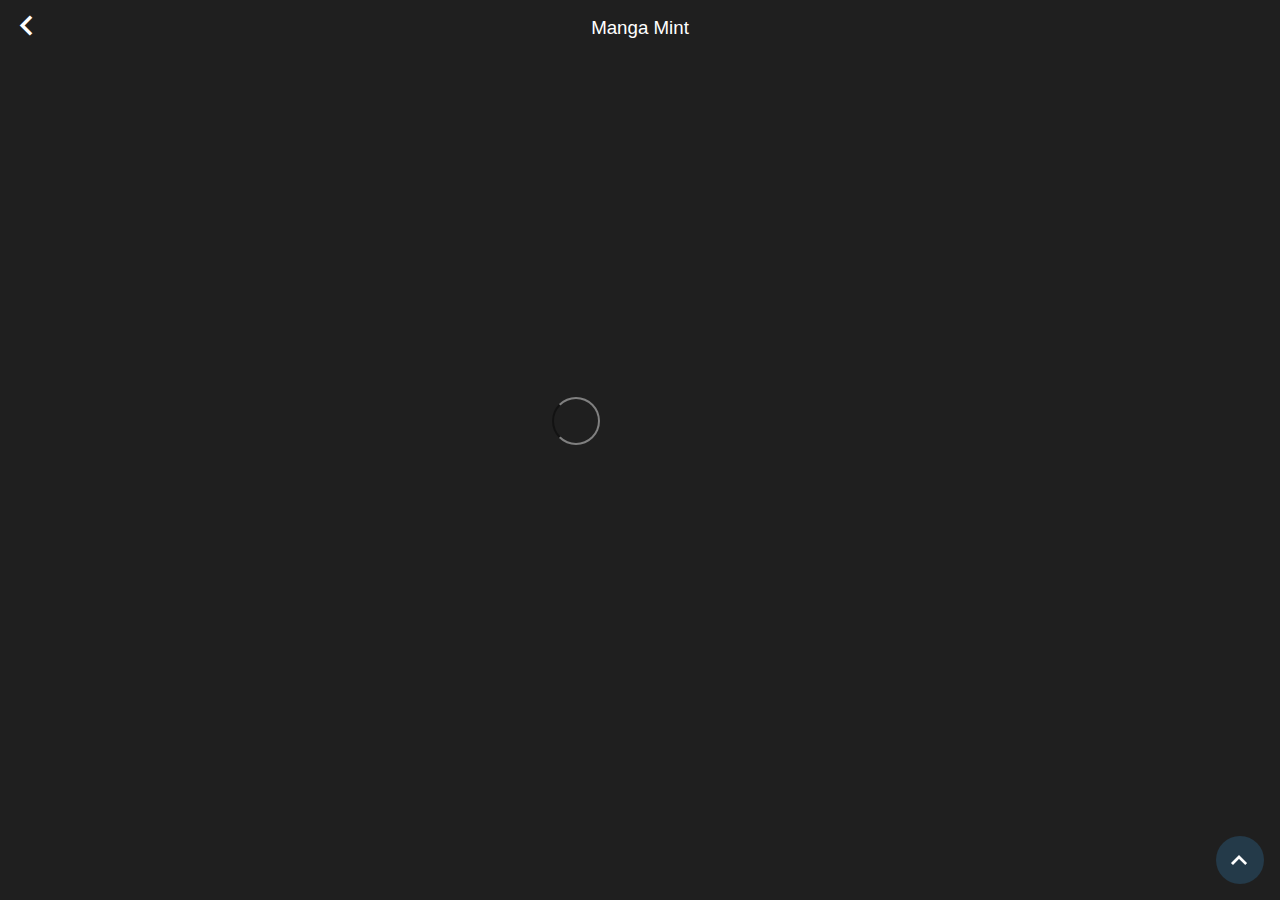
<file: chapter_page.html>
<!DOCTYPE html>
<html lang="en">
<head>
    <meta charset="UTF-8">
    <meta http-equiv="X-UA-Compatible" content="IE=edge">
    <meta name="viewport" content="width=device-width, initial-scale=1.0">
    <title>Chapter - Manga Mint</title>
    <link rel="stylesheet" href="css/icon/flaticon.css">
    <link rel="stylesheet" href="css/chapter_page.css">
</head>
<body>
    <header>
        <a href="detail_page.html" class="back-btn"><i class="flaticon-right"></i></a>
        <a href="index.html"><h3 class="title-heading">Manga Mint</h3></a>
    </header>

    <div class="chapter-frame-wrapper">
        <div class="chapter-frame">
            <!-- <div class="load-bar"></div> -->
            <!-- <img src="https://cdn.komiku.co.id/wp-content/uploads/2350456-1.jpg" alt=""> -->
        </div>
    </div>

    <a href="#" class="to-top"><i class="flaticon-right"></i></a>
    <script src="js/chapter_page.js"></script>
</body>
</html>
</file>
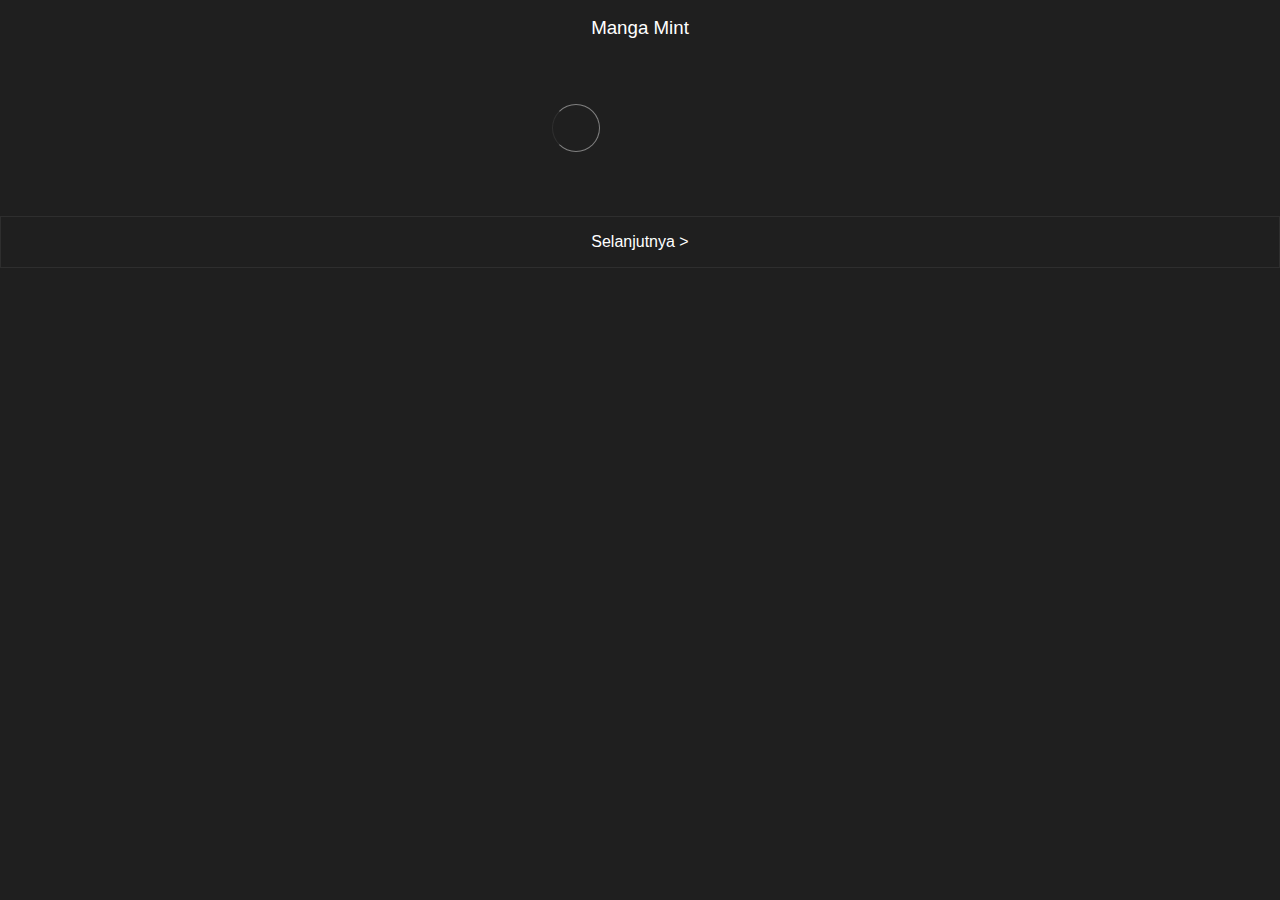
<file: genre_page.html>
<!DOCTYPE html>
<html lang="en">
<head>
    <meta charset="UTF-8">
    <meta http-equiv="X-UA-Compatible" content="IE=edge">
    <meta name="viewport" content="width=device-width, initial-scale=1.0">
    <title>Selengkapnya - Manga Mint</title>
    <link rel="stylesheet" href="css/genre_page.css">
</head>
<body>
    <header>
        <a href="index.html"><h3>Manga Mint</h3></a>
    </header>
    <h3 class="title-top"></h3>

    <div class="card-wrapper">
        <div class="load-bar"></div>
    </div>
    <a href="#" class="next-btn">Selanjutnya ></a>
    <script src="js/genre_page.js"></script>
</body>
</html>
</file>
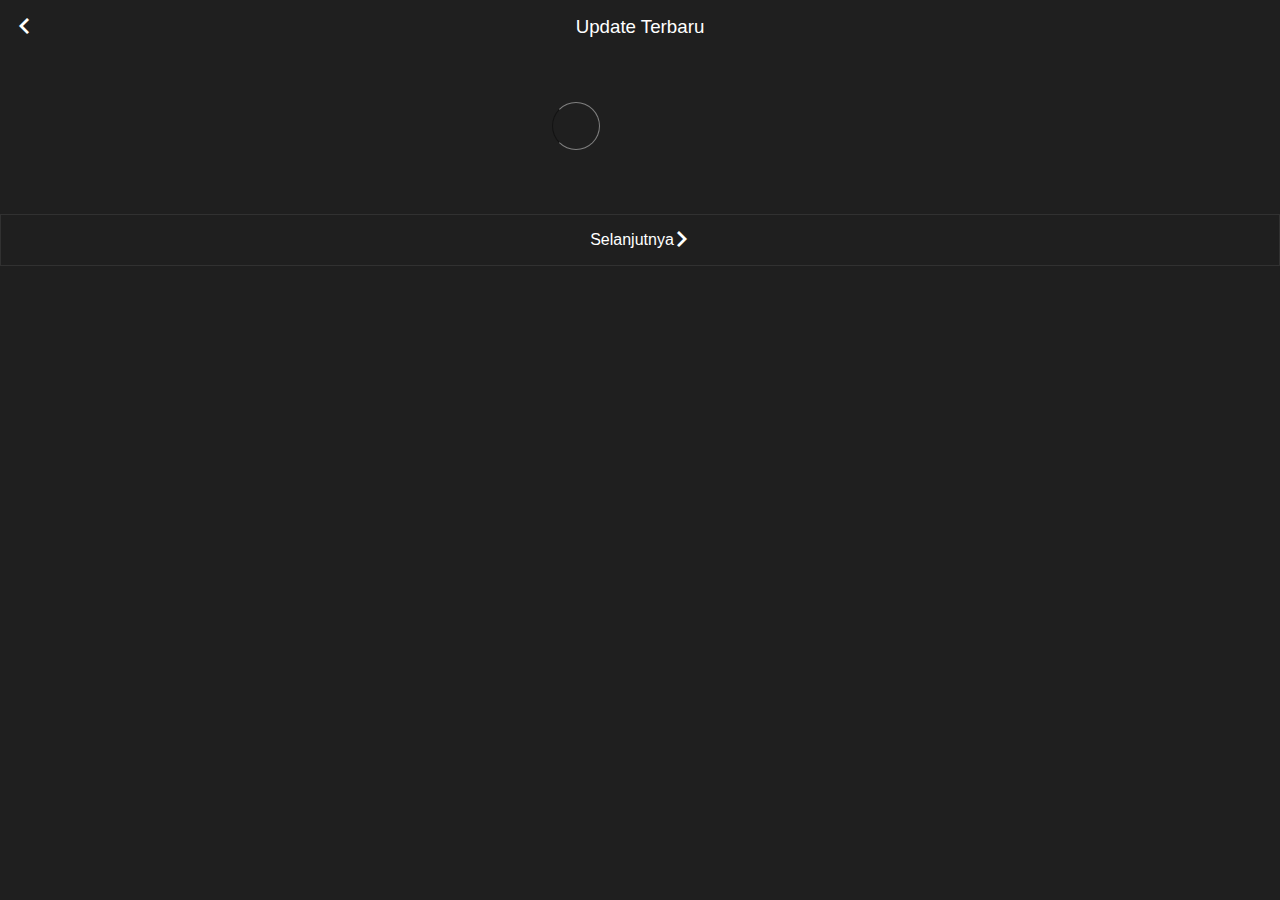
<file: latest_page.html>
<!DOCTYPE html>
<html lang="en">
<head>
    <meta charset="UTF-8">
    <meta http-equiv="X-UA-Compatible" content="IE=edge">
    <meta name="viewport" content="width=device-width, initial-scale=1.0">
    <title>Latets - Manga Mint</title>
    <link rel="stylesheet" href="css/icon/flaticon.css">
    <link rel="stylesheet" href="css/latest_page.css">
</head>
<body>
    <div class="container">
        <header>
            <a href="index.html" class="back-btn"><i class="flaticon-right"></i></a>
            <a href="index.html" ><h3 class="title-top">Update Terbaru</h3></a>
        </header>
    
        <div class="card-wrapper">
            <div class="load-bar"></div>
        </div>

        <a href="#" class="next-btn">Selanjutnya <i class="flaticon-right"></i></a>
        
    </div>
    <script src="js/latest_page.js"></script>
</body>
</html>
</file>
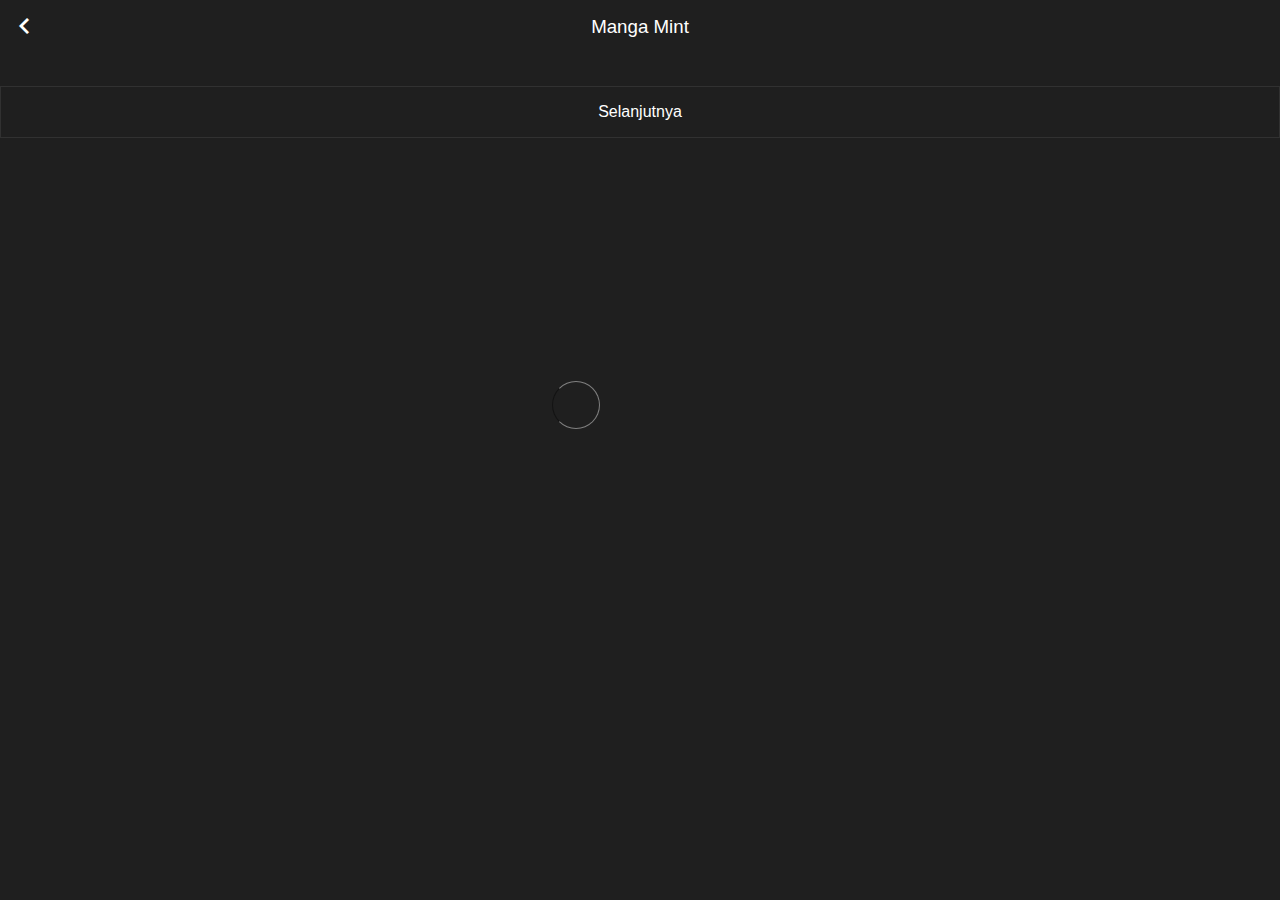
<file: manh_page.html>
<!DOCTYPE html>
<html lang="en">
    <head>
        <meta charset="UTF-8" />
        <meta http-equiv="X-UA-Compatible" content="IE=edge" />
        <meta name="viewport" content="width=device-width, initial-scale=1.0" />
        <title>Manga Mint</title>
        <link rel="stylesheet" href="css/icon/flaticon.css" />
        <link rel="stylesheet" href="css/manh_page.css" />
    </head>
    <body>
        <div class="container">
            <header>
                <a href="index.html" class="back-btn"><i class="flaticon-right"></i></a>
                <a href="index.html"><h3 class="title-top">Manga Mint</h3></a>
            </header>
        
            <div class="card-wrapper">
                <div class="load-bar"></div>
            </div>
            <a href="#" class="next-btn">Selanjutnya</a>
        </div>

        <script src="js/manh_page.js"></script>
    </body>
</html>
</file>
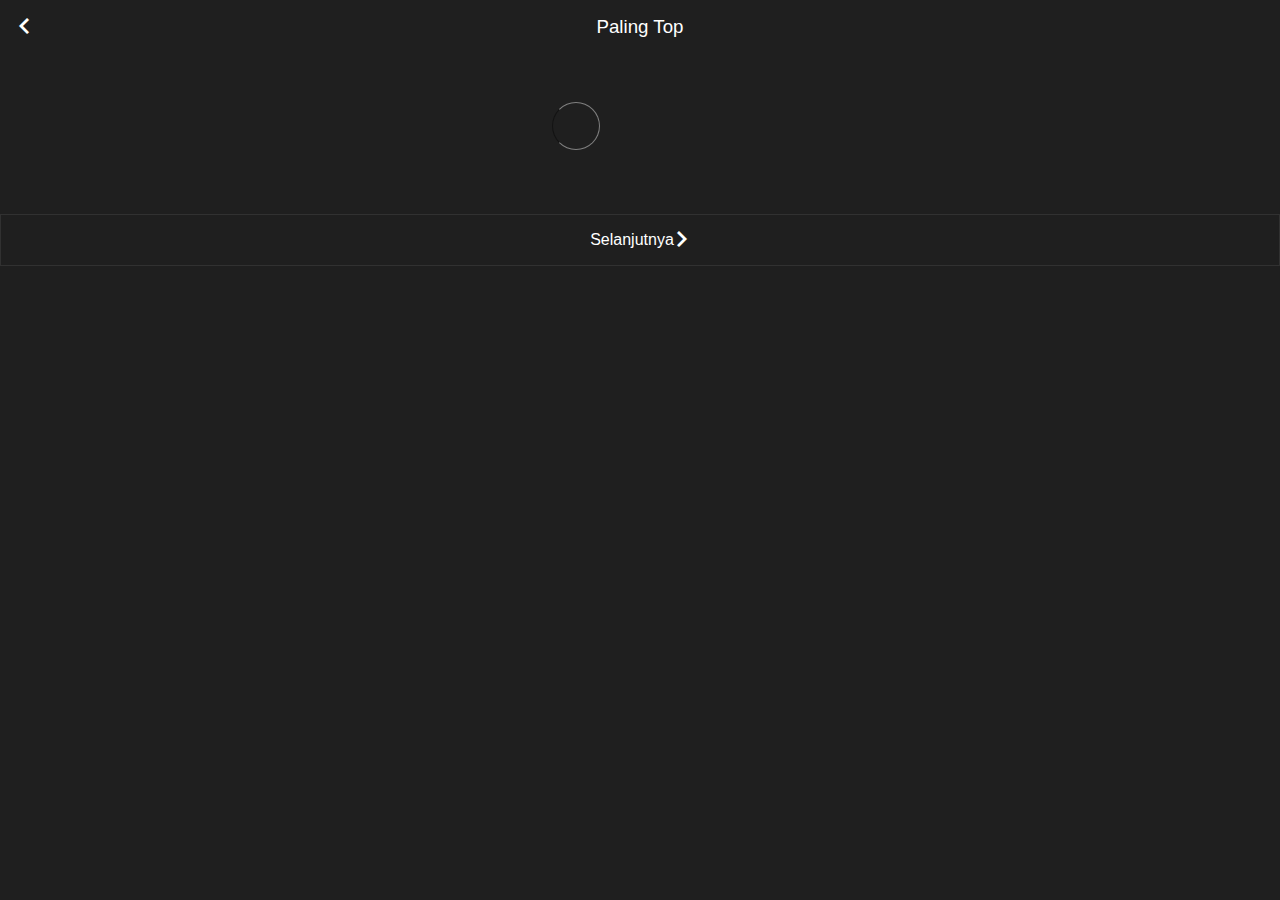
<file: top_page.html>
<!DOCTYPE html>
<html lang="en">
<head>
    <meta charset="UTF-8">
    <meta http-equiv="X-UA-Compatible" content="IE=edge">
    <meta name="viewport" content="width=device-width, initial-scale=1.0">
    <title>Popular - Manga Mint</title>
    <link rel="stylesheet" href="css/icon/flaticon.css">
    <link rel="stylesheet" href="css/top_page.css">
</head>
<body>
    <div class="container">
        <header>
            <a href="index.html" class="back-btn"><i class="flaticon-right"></i></a>
            <a href="index.html" class=""><h3 class="title-top">Paling Top</h3></a>
        </header>
    
        <div class="card-wrapper">
            <div class="load-bar"></div>
        </div>

        <a href="#" class="next-btn">Selanjutnya <i class="flaticon-right"></i></a>
        
    </div>
    <script src="js/top_page.js"></script>
</body>
</html>
</file>
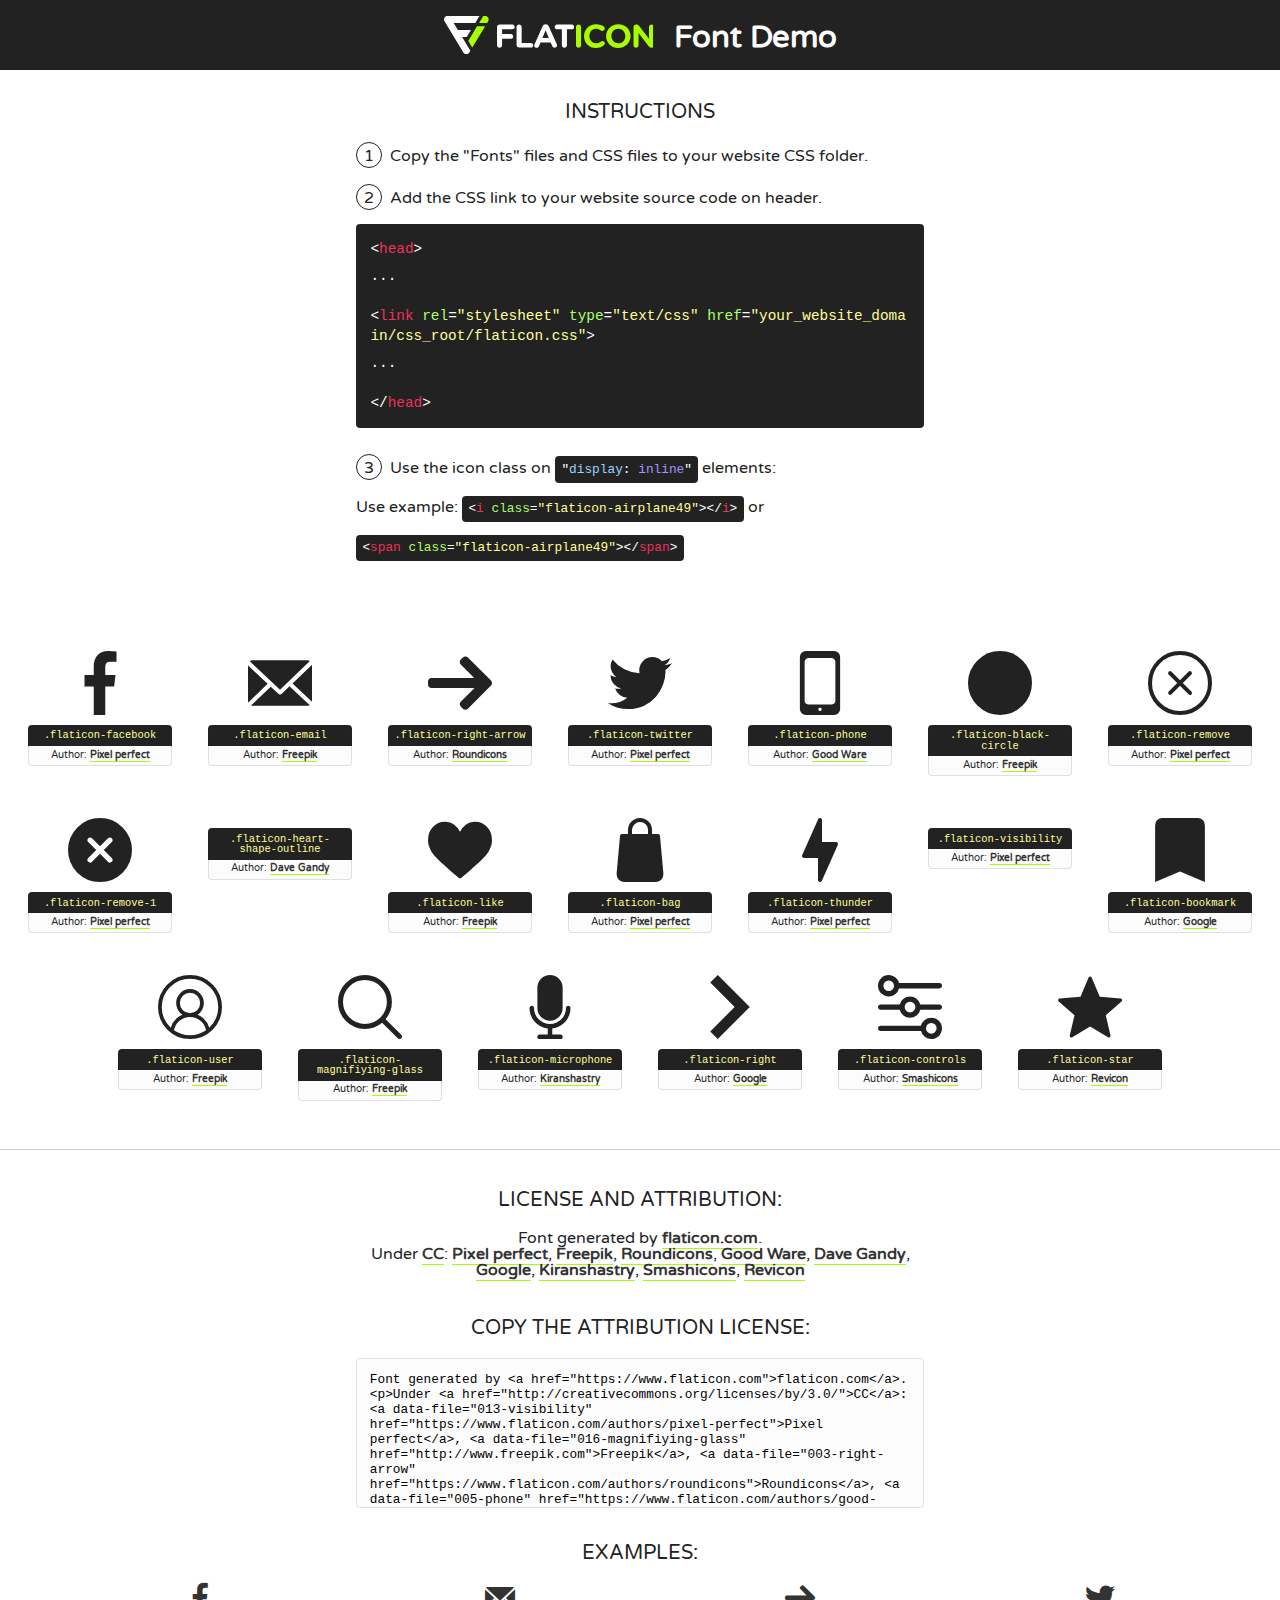
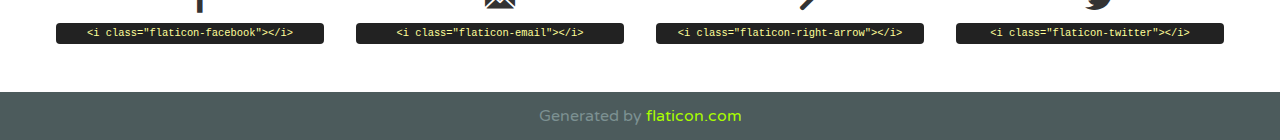
<file: css/icon/flaticon.html>
<!DOCTYPE html>
<!--
  Flaticon icon font: Flaticon
  Creation date: 12/08/2020 06:59
-->
<html>
<!DOCTYPE html>
<html>

<head>
    <title>Flaticon WebFont</title>
    <link href="http://fonts.googleapis.com/css?family=Varela+Round" rel="stylesheet" type="text/css" />
    <link rel="stylesheet" type="text/css" href="flaticon.css">
    <meta charset="UTF-8">
    <style>
    html, body, div, span, applet, object, iframe,
    h1, h2, h3, h4, h5, h6, p, blockquote, pre,
    a, abbr, acronym, address, big, cite, code,
    del, dfn, em, img, ins, kbd, q, s, samp,
    small, strike, strong, sub, sup, tt, var,
    b, u, i, center,
    dl, dt, dd, ol, ul, li,
    fieldset, form, label, legend,
    table, caption, tbody, tfoot, thead, tr, th, td,
    article, aside, canvas, details, embed, 
    figure, figcaption, footer, header, hgroup, 
    menu, nav, output, ruby, section, summary,
    time, mark, audio, video {
        margin: 0;
        padding: 0;
        border: 0;
        font-size: 100%;
        font: inherit;
        vertical-align: baseline;
    }
    /* HTML5 display-role reset for older browsers */
    article, aside, details, figcaption, figure, 
    footer, header, hgroup, menu, nav, section {
        display: block;
    }
    body {
        line-height: 1;
    }
    ol, ul {
        list-style: none;
    }
    blockquote, q {
        quotes: none;
    }
    blockquote:before, blockquote:after,
    q:before, q:after {
        content: '';
        content: none;
    }
    table {
        border-collapse: collapse;
        border-spacing: 0;
    }
    body {
        font-family: 'Varela Round', Helvetica, Arial, sans-serif;
        font-size: 16px;
        color: #222;
    }
    a {
        color: #333;
        border-bottom: 1px solid #a9fd00;
        font-weight: bold;
        text-decoration: none;
    }
    * {
        -moz-box-sizing: border-box;
        -webkit-box-sizing: border-box;
        box-sizing: border-box;
        margin: 0;
        padding: 0;
    }
    [class^="flaticon-"]:before, [class*=" flaticon-"]:before, [class^="flaticon-"]:after, [class*=" flaticon-"]:after {
        font-family: Flaticon;
        font-size: 30px;
        font-style: normal;
        margin-left: 20px;
        color: #333;
    }
    .wrapper {
        max-width: 600px;
        margin: auto;
        padding: 0 1em;
    }
    .title {
        font-size: 1.25em;
        text-align: center;
        margin-bottom: 1em;
        text-transform: uppercase;
    }
    header {
        text-align: center;
        background-color: #222;
        color: #fff;
        padding: 1em;
    }
    header .logo {
        width: 210px;
        height: 38px;
        display: inline-block;
        vertical-align: middle;
        margin-right: 1em;
        border: none;
    }
    header strong {
        font-size: 1.95em;
        font-weight: bold;
        vertical-align: middle;
        margin-top: 5px;
        display: inline-block;
    }
    .demo {
        margin: 2em auto;
        line-height: 1.25em;
    }
    .demo ul li {
        margin-bottom: 1em;
    }
    .demo ul li .num {
        color: #222;
        border-radius: 20px;
        display: inline-block;
        width: 26px;
        padding: 3px;
        height: 26px;
        text-align: center;
        margin-right: 0.5em;
        border: 1px solid #222;
    }
    .demo ul li code {
        background-color: #222;
        border-radius: 4px;
        padding: 0.25em 0.5em;
        display: inline-block;
        color: #fff;
        font-family: Consolas,Monaco,Lucida Console,Liberation Mono,DejaVu Sans Mono,Bitstream Vera Sans Mono,Courier New, monospace;
        font-weight: lighter;
        margin-top: 1em;
        font-size: 0.8em;
        word-break: break-all;
    }
    .demo ul li code.big {
        padding: 1em;
        font-size: 0.9em;
    }
    .demo ul li code .red {
        color: #EF3159;
    }
    .demo ul li code .green {
        color: #ACFF65;
    }
    .demo ul li code .yellow {
        color: #FFFF99;
    }
    .demo ul li code .blue {
        color: #99D3FF;
    }
    .demo ul li code .purple {
        color: #A295FF;
    }
    .demo ul li code .dots {
        margin-top: 0.5em;
        display: block;
    }
    #glyphs {
        border-bottom: 1px solid #ccc;
        padding: 2em 0;
        text-align: center;
    }
    .glyph {
        display: inline-block;
        width: 9em;
        margin: 1em;
        text-align: center;
        vertical-align: top;
        background: #FFF;
    }
    .glyph .glyph-icon {
        padding: 10px;
        display: block;
        font-family:"Flaticon";
        font-size: 64px;
        line-height: 1;
    }
    .glyph .glyph-icon:before {
        font-size: 64px;
        color: #222;
        margin-left: 0;
    }
    .class-name {
        font-size: 0.65em;
        background-color: #222;
        color: #fff;
        border-radius: 4px 4px 0 0;
        padding: 0.5em;
        color: #FFFF99;
        font-family: Consolas,Monaco,Lucida Console,Liberation Mono,DejaVu Sans Mono,Bitstream Vera Sans Mono,Courier New, monospace;
    }
    .author-name {
        font-size: 0.6em;
        background-color: #fcfcfd;
        border: 1px solid #DEDEE4;
        border-top: 0;
        border-radius: 0 0 4px 4px;
        padding: 0.5em;
    }
    .class-name:last-child {
        font-size: 10px;
        color:#888;
    }
    .class-name:last-child a {
        font-size: 10px;
        color:#555;
    }
    .class-name:last-child a:hover {
        color:#a9fd00;
    }
    .glyph > input {
        display: block;
        width: 100px;
        margin: 5px auto;
        text-align: center;
        font-size: 12px;
        cursor: text;
    }
    .glyph > input.icon-input {
        font-family:"Flaticon";
        font-size: 16px;
        margin-bottom: 10px;
    }
    .attribution .title {
        margin-top: 2em;
    }
    .attribution textarea {
        background-color: #fcfcfd;
        padding: 1em;
        border: none;
        box-shadow: none;
        border: 1px solid #DEDEE4;
        border-radius: 4px;
        resize: none;
        width: 100%;
        height: 150px;
        font-size: 0.8em;
        font-family: Consolas,Monaco,Lucida Console,Liberation Mono,DejaVu Sans Mono,Bitstream Vera Sans Mono,Courier New, monospace;
        -webkit-appearance: none;
    }
    .iconsuse {
        margin: 2em auto;
        text-align: center;
        max-width: 1200px;
    }
    .iconsuse:after {
        content: '';
        display: table;
        clear: both;
    }
    .iconsuse .image {
        float: left;
        width: 25%;
        padding: 0 1em;
    }
    .iconsuse .image p {
        margin-bottom: 1em;
    }
    .iconsuse .image span {
        display: block;
        font-size: 0.65em;
        background-color: #222;
        color: #fff;
        border-radius: 4px;
        padding: 0.5em;
        color: #FFFF99;
        margin-top: 1em;
        font-family: Consolas,Monaco,Lucida Console,Liberation Mono,DejaVu Sans Mono,Bitstream Vera Sans Mono,Courier New, monospace;
    }
    #footer {
        text-align: center;
        background-color: #4C5B5C;
        color: #7c9192;
        padding: 1em;
    }
    #footer a {
        border: none;
        color: #a9fd00;
        font-weight: normal;
    }
    @media (max-width: 960px) {
        .iconsuse .image {
            width: 50%;
        }
    }
    @media (max-width: 560px) {
        .iconsuse .image {
            width: 100%;
        }
    }
    </style>
</head>

<body class="characters-off">

    <header>
        <a href="https://www.flaticon.com" target="_blank" class="logo">
            <svg version="1.1" xmlns="http://www.w3.org/2000/svg" xmlns:xlink="http://www.w3.org/1999/xlink" xmlns:a="http://ns.adobe.com/AdobeSVGViewerExtensions/3.0/" viewBox="0 0 560.875 102.036" enable-background="new 0 0 560.875 102.036" xml:space="preserve">
                <defs>
                </defs>
                <g>
                    <g class="letters">
                        <path fill="#ffffff" d="M141.596,29.675c0-3.777,2.985-6.767,6.764-6.767h34.438c3.426,0,6.15,2.728,6.15,6.15
                        c0,3.43-2.724,6.149-6.15,6.149h-27.674v13.091h23.719c3.429,0,6.151,2.724,6.151,6.15c0,3.43-2.723,6.149-6.151,6.149h-23.719
                        v17.574c0,3.773-2.986,6.761-6.764,6.761c-3.779,0-6.764-2.989-6.764-6.761V29.675z"></path>
                        <path fill="#ffffff" d="M193.844,29.149c0-3.781,2.985-6.767,6.764-6.767c3.776,0,6.763,2.985,6.763,6.767v42.957h25.039
                        c3.426,0,6.149,2.726,6.149,6.153c0,3.425-2.723,6.15-6.149,6.15h-31.802c-3.779,0-6.764-2.986-6.764-6.768V29.149z"></path>
                        <path fill="#ffffff" d="M241.891,75.71l21.438-48.407c1.492-3.341,4.215-5.357,7.906-5.357h0.792
                        c3.686,0,6.323,2.017,7.815,5.357l21.439,48.407c0.436,0.967,0.701,1.845,0.701,2.723c0,3.602-2.809,6.501-6.414,6.501
                        c-3.161,0-5.269-1.845-6.499-4.655l-4.132-9.661h-27.059l-4.301,10.102c-1.144,2.631-3.426,4.214-6.237,4.214
                        c-3.517,0-6.24-2.81-6.24-6.325C241.1,77.64,241.451,76.677,241.891,75.71z M279.932,58.666l-8.521-20.297l-8.526,20.297H279.932
                        z"></path>
                        <path fill="#ffffff" d="M314.864,35.387H301.86c-3.429,0-6.239-2.813-6.239-6.238c0-3.429,2.811-6.24,6.239-6.24h39.533
                        c3.426,0,6.237,2.811,6.237,6.24c0,3.425-2.811,6.238-6.237,6.238h-13.001v42.785c0,3.773-2.99,6.761-6.764,6.761
                        c-3.779,0-6.764-2.989-6.764-6.761V35.387z"></path>
                        <path fill="#A9FD00" d="M352.615,29.149c0-3.781,2.985-6.767,6.767-6.767c3.774,0,6.761,2.985,6.761,6.767v49.024
                        c0,3.773-2.987,6.761-6.761,6.761c-3.781,0-6.767-2.989-6.767-6.761V29.149z"></path>
                        <path fill="#A9FD00" d="M374.132,53.836v-0.179c0-17.481,13.178-31.801,32.065-31.801c9.22,0,15.459,2.458,20.557,6.238
                        c1.402,1.054,2.637,2.985,2.637,5.357c0,3.692-2.985,6.59-6.681,6.59c-1.845,0-3.071-0.702-4.044-1.319
                        c-3.776-2.813-7.729-4.393-12.562-4.393c-10.364,0-17.831,8.611-17.831,19.154v0.173c0,10.542,7.291,19.329,17.831,19.329
                        c5.715,0,9.492-1.756,13.359-4.834c1.049-0.874,2.458-1.491,4.039-1.491c3.429,0,6.325,2.813,6.325,6.236
                        c0,2.106-1.056,3.78-2.282,4.834c-5.539,4.834-12.036,7.733-21.878,7.733C387.572,85.464,374.132,71.493,374.132,53.836z"></path>
                        <path fill="#A9FD00" d="M433.009,53.836v-0.179c0-17.481,13.79-31.801,32.766-31.801c18.981,0,32.592,14.143,32.592,31.628v0.173
                        c0,17.483-13.785,31.807-32.769,31.807C446.625,85.464,433.009,71.32,433.009,53.836z M484.224,53.836v-0.179
                        c0-10.539-7.725-19.326-18.626-19.326c-10.893,0-18.449,8.611-18.449,19.154v0.173c0,10.542,7.73,19.329,18.626,19.329
                        C476.676,72.986,484.224,64.378,484.224,53.836z"></path>
                        <path fill="#A9FD00" d="M506.233,29.321c0-3.774,2.99-6.763,6.767-6.763h1.401c3.252,0,5.183,1.583,7.029,3.953l26.093,34.265
                        V29.059c0-3.692,2.99-6.677,6.681-6.677c3.683,0,6.671,2.985,6.671,6.677v48.934c0,3.78-2.987,6.765-6.764,6.765h-0.436
                        c-3.257,0-5.188-1.581-7.034-3.953l-27.056-35.492v32.944c0,3.687-2.985,6.676-6.678,6.676c-3.683,0-6.673-2.989-6.673-6.676
                        V29.321z"></path>
                    </g>
                    <g class="insignia">
                        <path fill="#ffffff" d="M48.372,56.137h12.517l11.156-18.537H37.186L25.688,18.539h57.825L94.668,0H9.271
                        C5.925,0,2.842,1.801,1.198,4.716c-1.644,2.907-1.593,6.482,0.134,9.343l50.38,83.501c1.678,2.781,4.689,4.476,7.938,4.476
                        c3.246,0,6.257-1.695,7.935-4.476l2.898-4.804L48.372,56.137z"></path>
                        <g class="i">
                            <path fill="#A9FD00" d="M93.575,18.539h0.031v0.004l21.652,0.004l2.705-4.488c1.727-2.861,1.778-6.436,0.133-9.343
                            C116.454,1.801,113.371,0,110.026,0h-5.294L93.575,18.539z"></path>
                            <polygon fill="#A9FD00" points="88.291,27.356 64.725,66.486 75.519,84.404 109.942,27.356"></polygon>
                        </g>
                    </g>
                </g>
            </svg>
        </a>
        <strong>Font Demo</strong>
    </header>


    <section class="demo wrapper">

        <p class="title">Instructions</p>

        <ul>
            <li>
                <span class="num">1</span>Copy the "Fonts" files and CSS files to your website CSS folder.
            </li>
            <li>
                <span class="num">2</span>Add the CSS link to your website source code on header.
                <code class="big">
                    &lt;<span class="red">head</span>&gt;
                    <br/><span class="dots">...</span>
                    <br/>&lt;<span class="red">link</span> <span class="green">rel</span>=<span class="yellow">"stylesheet"</span> <span class="green">type</span>=<span class="yellow">"text/css"</span> <span class="green">href</span>=<span class="yellow">"your_website_domain/css_root/flaticon.css"</span>&gt;
                    <br/><span class="dots">...</span>
                    <br/>&lt;/<span class="red">head</span>&gt;
                </code>
            </li>

            <li>
                <p>
                    <span class="num">3</span>Use the icon class on <code>"<span class="blue">display</span>:<span class="purple"> inline</span>"</code> elements:
                    <br />
                    Use example: <code>&lt;<span class="red">i</span> <span class="green">class</span>=<span class="yellow">&quot;flaticon-airplane49&quot;</span>&gt;&lt;/<span class="red">i</span>&gt;</code> or <code>&lt;<span class="red">span</span> <span class="green">class</span>=<span class="yellow">&quot;flaticon-airplane49&quot;</span>&gt;&lt;/<span class="red">span</span>&gt;</code>
            </li>
        </ul>

    </section>




   <section id="glyphs">          
    
      
        <div class="glyph"><div class="glyph-icon flaticon-facebook"></div>
            <div class="class-name">.flaticon-facebook</div>
            <div class="author-name">Author: <a data-file="001-facebook" href="https://www.flaticon.com/authors/pixel-perfect">Pixel perfect</a> </div> 
        </div>        
        
        <div class="glyph"><div class="glyph-icon flaticon-email"></div>
            <div class="class-name">.flaticon-email</div>
            <div class="author-name">Author: <a data-file="002-email" href="http://www.freepik.com">Freepik</a> </div> 
        </div>        
        
        <div class="glyph"><div class="glyph-icon flaticon-right-arrow"></div>
            <div class="class-name">.flaticon-right-arrow</div>
            <div class="author-name">Author: <a data-file="003-right-arrow" href="https://www.flaticon.com/authors/roundicons">Roundicons</a> </div> 
        </div>        
        
        <div class="glyph"><div class="glyph-icon flaticon-twitter"></div>
            <div class="class-name">.flaticon-twitter</div>
            <div class="author-name">Author: <a data-file="004-twitter" href="https://www.flaticon.com/authors/pixel-perfect">Pixel perfect</a> </div> 
        </div>        
        
        <div class="glyph"><div class="glyph-icon flaticon-phone"></div>
            <div class="class-name">.flaticon-phone</div>
            <div class="author-name">Author: <a data-file="005-phone" href="https://www.flaticon.com/authors/good-ware">Good Ware</a> </div> 
        </div>        
        
        <div class="glyph"><div class="glyph-icon flaticon-black-circle"></div>
            <div class="class-name">.flaticon-black-circle</div>
            <div class="author-name">Author: <a data-file="006-black-circle" href="http://www.freepik.com">Freepik</a> </div> 
        </div>        
        
        <div class="glyph"><div class="glyph-icon flaticon-remove"></div>
            <div class="class-name">.flaticon-remove</div>
            <div class="author-name">Author: <a data-file="007-remove" href="https://www.flaticon.com/authors/pixel-perfect">Pixel perfect</a> </div> 
        </div>        
        
        <div class="glyph"><div class="glyph-icon flaticon-remove-1"></div>
            <div class="class-name">.flaticon-remove-1</div>
            <div class="author-name">Author: <a data-file="008-remove-1" href="https://www.flaticon.com/authors/pixel-perfect">Pixel perfect</a> </div> 
        </div>        
        
        <div class="glyph"><div class="glyph-icon flaticon-heart-shape-outline"></div>
            <div class="class-name">.flaticon-heart-shape-outline</div>
            <div class="author-name">Author: <a data-file="009-heart-shape-outline" href="https://www.flaticon.com/authors/dave-gandy">Dave Gandy</a> </div> 
        </div>        
        
        <div class="glyph"><div class="glyph-icon flaticon-like"></div>
            <div class="class-name">.flaticon-like</div>
            <div class="author-name">Author: <a data-file="010-like" href="http://www.freepik.com">Freepik</a> </div> 
        </div>        
        
        <div class="glyph"><div class="glyph-icon flaticon-bag"></div>
            <div class="class-name">.flaticon-bag</div>
            <div class="author-name">Author: <a data-file="011-bag" href="https://www.flaticon.com/authors/pixel-perfect">Pixel perfect</a> </div> 
        </div>        
        
        <div class="glyph"><div class="glyph-icon flaticon-thunder"></div>
            <div class="class-name">.flaticon-thunder</div>
            <div class="author-name">Author: <a data-file="012-thunder" href="https://www.flaticon.com/authors/pixel-perfect">Pixel perfect</a> </div> 
        </div>        
        
        <div class="glyph"><div class="glyph-icon flaticon-visibility"></div>
            <div class="class-name">.flaticon-visibility</div>
            <div class="author-name">Author: <a data-file="013-visibility" href="https://www.flaticon.com/authors/pixel-perfect">Pixel perfect</a> </div> 
        </div>        
        
        <div class="glyph"><div class="glyph-icon flaticon-bookmark"></div>
            <div class="class-name">.flaticon-bookmark</div>
            <div class="author-name">Author: <a data-file="014-bookmark" href="https://www.flaticon.com/authors/google">Google</a> </div> 
        </div>        
        
        <div class="glyph"><div class="glyph-icon flaticon-user"></div>
            <div class="class-name">.flaticon-user</div>
            <div class="author-name">Author: <a data-file="015-user" href="http://www.freepik.com">Freepik</a> </div> 
        </div>        
        
        <div class="glyph"><div class="glyph-icon flaticon-magnifiying-glass"></div>
            <div class="class-name">.flaticon-magnifiying-glass</div>
            <div class="author-name">Author: <a data-file="016-magnifiying-glass" href="http://www.freepik.com">Freepik</a> </div> 
        </div>        
        
        <div class="glyph"><div class="glyph-icon flaticon-microphone"></div>
            <div class="class-name">.flaticon-microphone</div>
            <div class="author-name">Author: <a data-file="017-microphone" href="https://www.flaticon.com/authors/kiranshastry">Kiranshastry</a> </div> 
        </div>        
        
        <div class="glyph"><div class="glyph-icon flaticon-right"></div>
            <div class="class-name">.flaticon-right</div>
            <div class="author-name">Author: <a data-file="018-right" href="https://www.flaticon.com/authors/google">Google</a> </div> 
        </div>        
        
        <div class="glyph"><div class="glyph-icon flaticon-controls"></div>
            <div class="class-name">.flaticon-controls</div>
            <div class="author-name">Author: <a data-file="019-controls" href="https://www.flaticon.com/authors/smashicons">Smashicons</a> </div> 
        </div>        
        
        <div class="glyph"><div class="glyph-icon flaticon-star"></div>
            <div class="class-name">.flaticon-star</div>
            <div class="author-name">Author: <a data-file="020-star" href="https://www.flaticon.com/authors/revicon">Revicon</a> </div> 
        </div>        
        

    </section>



    <section class="attribution wrapper"   style="text-align:center;">

      <div class="title">License and attribution:</div><div class="attrDiv">Font generated by <a href="https://www.flaticon.com">flaticon.com</a>. <div><p>Under <a href="http://creativecommons.org/licenses/by/3.0/">CC</a>: <a data-file="013-visibility" href="https://www.flaticon.com/authors/pixel-perfect">Pixel perfect</a>, <a data-file="016-magnifiying-glass" href="http://www.freepik.com">Freepik</a>, <a data-file="003-right-arrow" href="https://www.flaticon.com/authors/roundicons">Roundicons</a>, <a data-file="005-phone" href="https://www.flaticon.com/authors/good-ware">Good Ware</a>, <a data-file="009-heart-shape-outline" href="https://www.flaticon.com/authors/dave-gandy">Dave Gandy</a>, <a data-file="018-right" href="https://www.flaticon.com/authors/google">Google</a>, <a data-file="017-microphone" href="https://www.flaticon.com/authors/kiranshastry">Kiranshastry</a>, <a data-file="019-controls" href="https://www.flaticon.com/authors/smashicons">Smashicons</a>, <a data-file="020-star" href="https://www.flaticon.com/authors/revicon">Revicon</a></p>  </div>
      </div>
      <div class="title">Copy the Attribution License:</div>

    <textarea onclick="this.focus();this.select();">Font generated by &lt;a href=&quot;https://www.flaticon.com&quot;&gt;flaticon.com&lt;/a&gt;. <p>Under <a href="http://creativecommons.org/licenses/by/3.0/">CC</a>: <a data-file="013-visibility" href="https://www.flaticon.com/authors/pixel-perfect">Pixel perfect</a>, <a data-file="016-magnifiying-glass" href="http://www.freepik.com">Freepik</a>, <a data-file="003-right-arrow" href="https://www.flaticon.com/authors/roundicons">Roundicons</a>, <a data-file="005-phone" href="https://www.flaticon.com/authors/good-ware">Good Ware</a>, <a data-file="009-heart-shape-outline" href="https://www.flaticon.com/authors/dave-gandy">Dave Gandy</a>, <a data-file="018-right" href="https://www.flaticon.com/authors/google">Google</a>, <a data-file="017-microphone" href="https://www.flaticon.com/authors/kiranshastry">Kiranshastry</a>, <a data-file="019-controls" href="https://www.flaticon.com/authors/smashicons">Smashicons</a>, <a data-file="020-star" href="https://www.flaticon.com/authors/revicon">Revicon</a></p>  
     </textarea>

    </section>

    <section class="iconsuse">

          <div class="title">Examples:</div>            
             
            <div class="image">
                <p>
                    <i class="glyph-icon flaticon-facebook"></i> 
                    <span>&lt;i class=&quot;flaticon-facebook&quot;&gt;&lt;/i&gt;</span>
                </p>
            </div>
            
            <div class="image">
                <p>
                    <i class="glyph-icon flaticon-email"></i> 
                    <span>&lt;i class=&quot;flaticon-email&quot;&gt;&lt;/i&gt;</span>
                </p>
            </div>
            
            <div class="image">
                <p>
                    <i class="glyph-icon flaticon-right-arrow"></i> 
                    <span>&lt;i class=&quot;flaticon-right-arrow&quot;&gt;&lt;/i&gt;</span>
                </p>
            </div>
            
            <div class="image">
                <p>
                    <i class="glyph-icon flaticon-twitter"></i> 
                    <span>&lt;i class=&quot;flaticon-twitter&quot;&gt;&lt;/i&gt;</span>
                </p>
            </div>
                       
        </div>
                            
    </section>

<div id="footer">
    <div>Generated by <a href="https://www.flaticon.com">flaticon.com</a>
    </div>
</div>



</body>
</html>
</file>
<file: css/icon/flaticon.css>
/*
  	Flaticon icon font: Flaticon
  	Creation date: 12/08/2020 06:59
  	*/

@font-face {
  font-family: "Flaticon";
  src: url("./Flaticon.eot");
  src: url("./Flaticon.eot?#iefix") format("embedded-opentype"),
       url("./Flaticon.woff2") format("woff2"),
       url("./Flaticon.woff") format("woff"),
       url("./Flaticon.ttf") format("truetype"),
       url("./Flaticon.svg#Flaticon") format("svg");
  font-weight: normal;
  font-style: normal;
}

@media screen and (-webkit-min-device-pixel-ratio:0) {
  @font-face {
    font-family: "Flaticon";
    src: url("./Flaticon.svg#Flaticon") format("svg");
  }
}

[class^="flaticon-"]:before, [class*=" flaticon-"]:before,
[class^="flaticon-"]:after, [class*=" flaticon-"]:after {   
  font-family: Flaticon;
font-style: normal;
}

.flaticon-facebook:before { content: "\f100"; }
.flaticon-email:before { content: "\f101"; }
.flaticon-right-arrow:before { content: "\f102"; }
.flaticon-twitter:before { content: "\f103"; }
.flaticon-phone:before { content: "\f104"; }
.flaticon-black-circle:before { content: "\f105"; }
.flaticon-remove:before { content: "\f106"; }
.flaticon-remove-1:before { content: "\f107"; }
.flaticon-heart:before { content: "\f108"; }
.flaticon-like:before { content: "\f109"; }
.flaticon-bag:before { content: "\f10a"; }
.flaticon-thunder:before { content: "\f10b"; }
.flaticon-eye:before { content: "\f10c"; }
.flaticon-bookmark:before { content: "\f10d"; }
.flaticon-user:before { content: "\f10e"; }
.flaticon-magnifiying-glass:before { content: "\f10f"; }
.flaticon-microphone:before { content: "\f110"; }
.flaticon-right:before { content: "\f111"; }
.flaticon-controls:before { content: "\f112"; }
.flaticon-star:before { content: "\f113"; }
</file>
<file: css/chapter_page.css>
*::-webkit-scrollbar {
    display: none;
}

* {
    margin: 0;
    padding: 0;
    box-sizing: border-box;
    text-decoration: none;
    font-family: 'Poppins', Arial, Helvetica, sans-serif;
    scroll-behavior: smooth;
}

img {
    width: 100%;
    height: 100%;
    display: block;
    object-fit: cover;
}

body {
    background-color: #1f1f1f;
}

header {
    width: 100%;
    padding: 0 1rem;
    text-align: center;
    position: relative;
    display: flex;
    align-items: center;
    justify-content: center;
}



.back-btn {
    color: #fff;
    font-size: 20px;
    position: absolute;
    display: block;
    top: .8rem;
    left: 1rem;
    transform: rotate(180deg);
}

.title-heading {
    color: #fff;
    line-height: 3.5rem;
    font-weight: 500;
}

.chapter-frame-wrapper {
    width: 100%;
    min-height: 90vh;
    position: relative;
}


.load-bar {
    width: 3rem;
    height: 3rem;
    border-top: 2px solid gray;
    border-right: 2px solid gray;
    border-bottom: 2px solid gray;
    border-left: 2px solid rgba(0, 0, 0, 0.412);
    border-radius: 100px;
    display: block;
    position: absolute;
    top: 45%;
    left: 45%;
    transform: translate( -50%, -50%);
    animation: loading 1s infinite;
}

@keyframes loading {
    from {
        transform: rotate(0);
    }
    to {
        transform: rotate(360deg);
    }
}



.to-top {
    color: #fff;
    width: 3rem;
    height: 3rem;
    background-color: #3498db38;
    border-radius: 100px;
    display: flex;
    align-items: center;
    justify-content: center;
    position: fixed;
    bottom: 1rem;
    right: 1rem;
    transform: rotate(-90deg);
    transition: .4s ease;
}

.to-top:hover {
    background-color: #3498db;
}
</file>
<file: css/genre_page.css>
*::-webkit-scrollbar {
    display: none;
}

* {
    color: #fff;
    margin: 0;
    padding: 0;
    box-sizing: border-box;
    text-decoration: none;
    font-family: 'Poppins', Arial, Helvetica, sans-serif;
}

img {
    width: 100%;
    height: 100%;
    display: block;
    object-fit: cover;
}

body {
    background-color: #1f1f1f;
}

header {
    width: 100%;
    height: 3.5rem;
    text-align: center;
}

header h3 {
    line-height: 3.5rem;
    font-weight: 500;
}

.title-top {
    margin-left: 1rem;
    font-size: 1em;
    font-weight: 400;
}


.card-wrapper {
    width: 100%;
    min-height: 10rem;
    padding: .5rem 1rem;
    display: grid;
    column-gap: .5rem;
    row-gap: 1rem;
    /* grid-template-columns: 1fr 1fr; */
    position: relative;
}


.card-image {
    width: 100%;
    border-radius: 5px;
    overflow: hidden;
}

.title {
    color: #d0c4eb;
    margin: 0.3rem 0;
    font-weight: 500;
    overflow: hidden;
    text-overflow: ellipsis;
}

.type {
    color: #77658b;
    font-weight: 300;
    font-size: 0.8rem;
}

.next-btn {
    width: 100%;
    padding: 1rem;
    background: none;
    display: flex;
    align-items: center;
    justify-content: center;
    border: 1px solid rgba(128, 128, 128, 0.151);
    outline: none;
}

.next-btn:hover {
    opacity: .5;
}



/* ---------------- */

.load-bar {
    width: 3rem;
    height: 3rem;
    border-top: 1px solid gray;
    border-right: 1px solid gray;
    border-bottom: 1px solid gray;
    border-left: 1px solid rgba(128, 128, 128, 0.172);
    border-radius: 100px;
    display: block;
    position: absolute;
    top: 45%;
    left: 45%;
    transform: translate( -50%, -50%);
    animation: loading 1s infinite;
}

@keyframes loading {
    from {
        transform: rotate(0);
    }
    to {
        transform: rotate(360deg);
    }
}
</file>
<file: css/latest_page.css>
*::-webkit-scrollbar {
    display: none;
}
* {
    color: #fff;
    margin: 0;
    padding: 0;
    text-decoration: none;
    box-sizing: border-box;
    font-family: 'Poppins', Arial, Helvetica, sans-serif;
}

img {
    width: 100%;
    height: 100%;
    display: block;
    object-fit: cover;
}

body {
    width: 100%;
    background-color: #1f1f1f;
}

header {
    width: 100%;
    padding: 1rem;
    text-align: center;
}

.back-btn {
    display: block;
    transform: rotate(180deg);
    position: absolute;
    top: 1em;
    left: 1em;
}
.title-top {
    font-weight: 500;
}

.card-wrapper {
    width: 100%;
    min-height: 10em;
    padding: 1rem;
    position: relative;
}

.card {
    display: block;
    margin-top: 1em;
}

.card-image {
    width: 100%;
    border-radius: 10px;
    overflow: hidden;
}

.title {
    color: #d0c4eb;
    margin: 0.3rem 0;
    font-weight: 500;
    overflow: hidden;
    text-overflow: ellipsis;
}

.type {
    color: #77658b;
    font-weight: 300;
    font-size: .8em;
}


.load-bar {
    width: 3rem;
    height: 3rem;
    border-top: 1px solid gray;
    border-right: 1px solid gray;
    border-bottom: 1px solid gray;
    border-left: 1px solid rgba(0, 0, 0, 0.412);
    border-radius: 100px;
    display: block;
    position: absolute;
    top: 45%;
    left: 45%;
    transform: translate( -50%, -50%);
    animation: loading 1s infinite;
}

@keyframes loading {
    from {
        transform: rotate(0);
    }
    to {
        transform: rotate(360deg);
    }
}


.next-btn {
    width: 100%;
    padding: 1rem;
    border: 1px solid rgb(49, 49, 49);
    display: flex;
    align-items: center;
    justify-content: center;
}
</file>
<file: css/manh_page.css>
*::-webkit-scrollbar {
    display: none;
}

* {
    color: #fff;
    margin: 0;
    padding: 0;
    text-decoration: none;
    box-sizing: border-box;
    font-family: 'Poppins', Arial, Helvetica, sans-serif;
}

img {
    width: 100%;
    height: 100%;
    display: block;
    object-fit: cover;
}

body {
    background-color: #1f1f1f;
}

header {
    width: 100%;
    padding: 1em;
    display: flex;
    align-items: center;
    justify-content: center;
}

.back-btn {
    display: block;
    transform: rotate(-180deg);
    position: absolute;
    top: 1em;
    left: 1em;
}
.title-top {
    font-weight: 500;
}


.card-wrapper {
    width: 100%;
    padding: 1em;
}

.card {
    display: block;
    margin-bottom: 1em;
}

.card-image {
    width: 100%;
    border-radius: 10px;
    overflow: hidden;
}


.title {
    color: #d0c4eb;
    margin: 0.3rem 0;
    font-weight: 500;
    overflow: hidden;
    text-overflow: ellipsis;
}

.type {
    color: #77658b;
    font-weight: 300;
    font-size: .8em;
}


.load-bar {
    width: 3rem;
    height: 3rem;
    border-top: 1px solid gray;
    border-right: 1px solid gray;
    border-bottom: 1px solid gray;
    border-left: 1px solid rgba(0, 0, 0, 0.412);
    border-radius: 100px;
    display: block;
    position: absolute;
    top: 45%;
    left: 45%;
    transform: translate( -50%, -50%);
    animation: loading 1s infinite;
}

@keyframes loading {
    from {
        transform: rotate(0);
    }
    to {
        transform: rotate(360deg);
    }
}



.next-btn {
    width: 100%;
    padding: 1rem;
    border: 1px solid rgb(49, 49, 49);
    display: flex;
    align-items: center;
    justify-content: center;
}
</file>
<file: css/top_page.css>
*::-webkit-scrollbar {
    display: none;
}
* {
    color: #fff;
    margin: 0;
    padding: 0;
    text-decoration: none;
    box-sizing: border-box;
    font-family: 'Poppins', Arial, Helvetica, sans-serif;
}

img {
    width: 100%;
    height: 100%;
    display: block;
    object-fit: cover;
}

body {
    width: 100%;
    background-color: #1f1f1f;
}

header {
    width: 100%;
    padding: 1rem;
    text-align: center;
}

.back-btn {
    display: block;
    transform: rotate(180deg);
    position: absolute;
    top: 1em;
    left: 1em;
}
.title-top {
    font-weight: 500;
}

.card-wrapper {
    width: 100%;
    min-height: 10em;
    padding: 1rem;
    position: relative;
}

.card {
    display: block;
    margin-top: 1em;
}

.card-image {
    width: 100%;
    border-radius: 10px;
    overflow: hidden;
}

.title {
    color: #d0c4eb;
    margin: 0.3rem 0;
    font-weight: 500;
    overflow: hidden;
    text-overflow: ellipsis;
}

.type {
    color: #77658b;
    font-weight: 300;
    font-size: .8em;
}


.load-bar {
    width: 3rem;
    height: 3rem;
    border-top: 1px solid gray;
    border-right: 1px solid gray;
    border-bottom: 1px solid gray;
    border-left: 1px solid rgba(0, 0, 0, 0.412);
    border-radius: 100px;
    display: block;
    position: absolute;
    top: 45%;
    left: 45%;
    transform: translate( -50%, -50%);
    animation: loading 1s infinite;
}

@keyframes loading {
    from {
        transform: rotate(0);
    }
    to {
        transform: rotate(360deg);
    }
}


.next-btn {
    width: 100%;
    padding: 1rem;
    border: 1px solid rgb(49, 49, 49);
    display: flex;
    align-items: center;
    justify-content: center;
}
</file>
